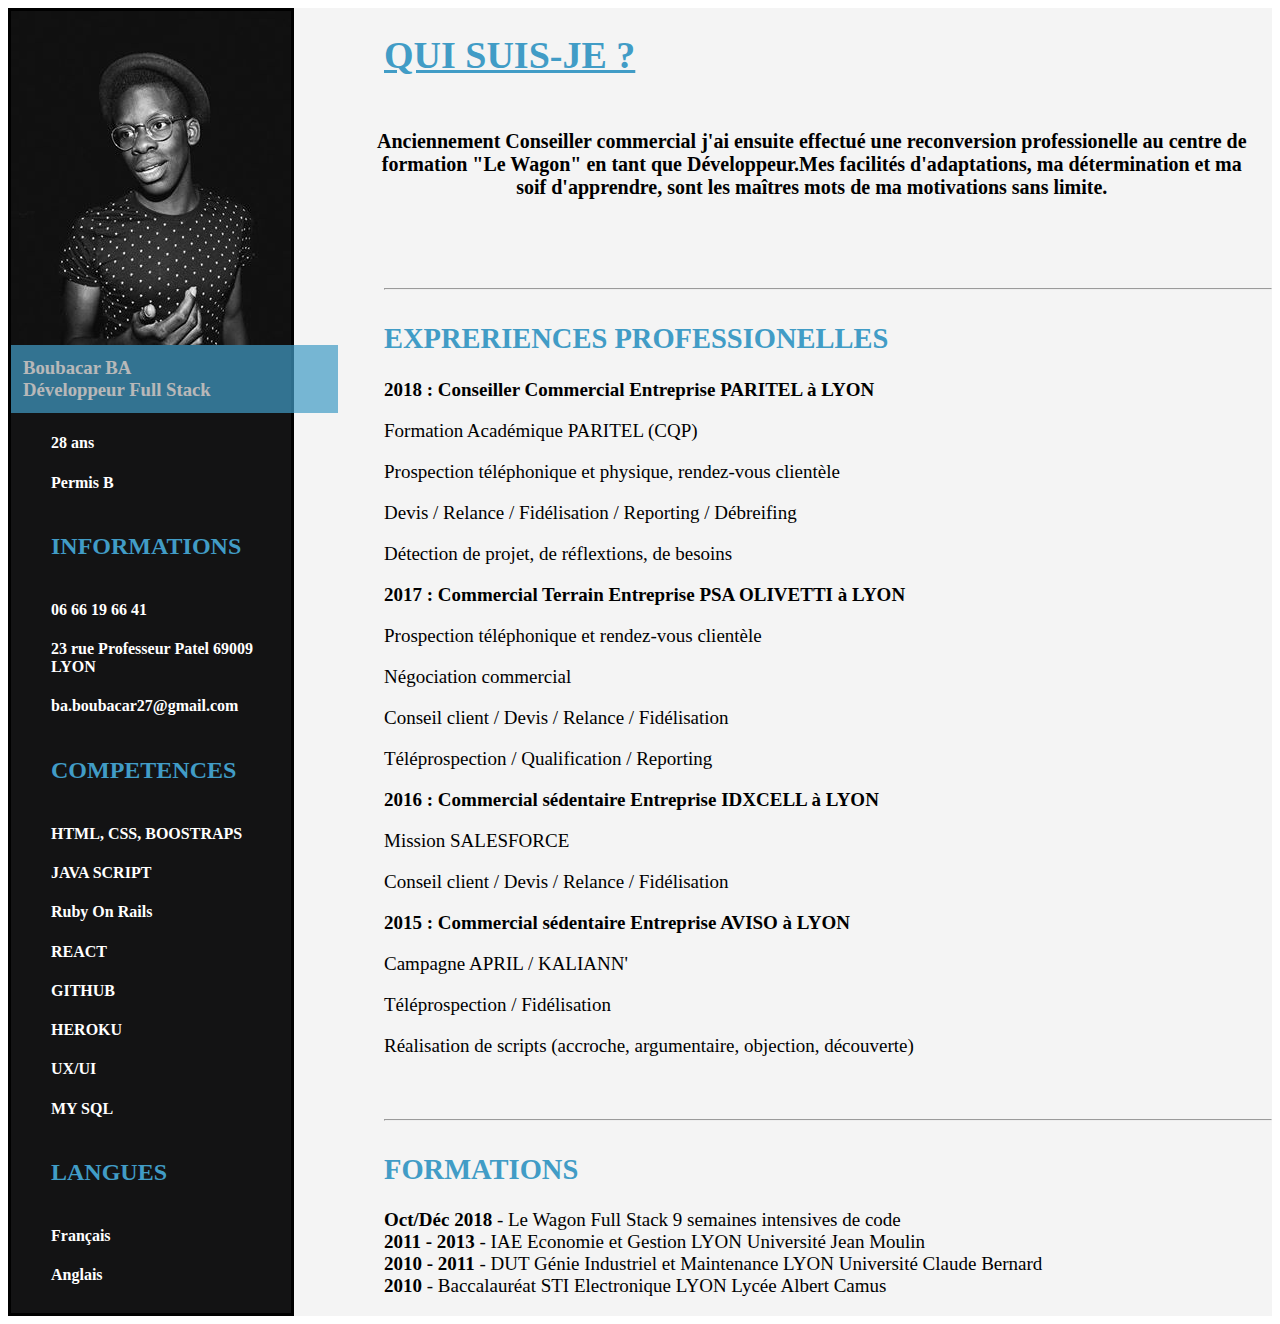
<file: index.html>
<!DOCTYPE html>
<html>
<head>
    <meta charset="UTF-8">
    <link rel="stylesheet" href="style.css">
    <link rel="stylesheet" href="https://use.fontawesome.com/releases/v5.6.1/css/all.css" integrity="sha384-gfdkjb5BdAXd+lj+gudLWI+BXq4IuLW5IT+brZEZsLFm++aCMlF1V92rMkPaX4PP" crossorigin="anonymous">
  <title>CV Boubacar BA</title>
</head>
<body>
  <div id="container">
  <div class="barre">
    <img src="photo_profil.jpg">
    <h3><strong>Boubacar BA</strong><br> Développeur Full Stack</h3>
    <ul>
      <h4>28 ans</h4>
      <h4>Permis B</h4>
      <li><h2>INFORMATIONS</h2></li>
        <h4>06 66 19 66 41</h4>
        <h4>23 rue Professeur Patel 69009 LYON</h4>
        <h4>ba.boubacar27@gmail.com</h4>
      <li><h2>COMPETENCES</h2></li>
        <h4> HTML, CSS, BOOSTRAPS</h4>
        <h4>JAVA SCRIPT</h4>
        <h4>Ruby On Rails</h4>
        <h4>REACT</h4>
        <h4>GITHUB</h4>
        <h4>HEROKU</h4>
        <h4>UX/UI</h4>
        <h4>MY SQL</h4>
      <li><h2>LANGUES</h2></li>
        <h4>Français</h4>
        <h4>Anglais</h4>
    </ul>
  </div>
  <div class="barre2">
    <div class="intro">
    <h1>QUI SUIS-JE ?</h1>
    <h3>Anciennement Conseiller commercial j'ai <strong>ensuite effectué une reconversion professionelle au centre de formation "Le Wagon" en tant que Développeur.</strong>Mes facilités d'adaptations, ma détermination et ma soif d'apprendre, sont les maîtres mots de ma motivations sans limite.</h3>
  </div>
    <ul><hr>
      <li><h2>EXPRERIENCES PROFESSIONELLES</h2></li>
          <li><strong>2018 : Conseiller Commercial Entreprise PARITEL à LYON</strong></li>
            <p>Formation Académique PARITEL (CQP)</p>
            <p>Prospection téléphonique et physique, rendez-vous clientèle</p>
            <p>Devis / Relance / Fidélisation / Reporting / Débreifing</p>
            <p>Détection de projet, de réflextions, de besoins</p>
          <li><strong>2017 : Commercial Terrain Entreprise PSA OLIVETTI à LYON</strong></li>
            <p>Prospection téléphonique et rendez-vous clientèle</p>
            <p>Négociation commercial</p>
            <p>Conseil client / Devis / Relance / Fidélisation</p>
            <p>Téléprospection / Qualification / Reporting</p>
          <li><strong>2016 : Commercial sédentaire Entreprise IDXCELL à LYON</strong></li>
            <p>Mission SALESFORCE</p>
            <p>Conseil client / Devis / Relance / Fidélisation</p>
          <li><strong>2015 : Commercial sédentaire Entreprise AVISO à LYON</strong></li>
            <p>Campagne APRIL / KALIANN'</p>
            <p>Téléprospection / Fidélisation</p>
            <p>Réalisation de scripts (accroche, argumentaire, objection, découverte)</p>
        </ul>
        <ul><hr>
      <li><h2>FORMATIONS</h2></li>
          <li><strong>Oct/Déc 2018</strong> - Le Wagon Full Stack 9 semaines intensives de code</li>
          <li><strong>2011 - 2013</strong> - IAE Economie et Gestion LYON Université Jean Moulin </li>
          <li><strong>2010 - 2011</strong> - DUT Génie Industriel et Maintenance LYON Université Claude Bernard</li>
          <li><strong>2010</strong> - Baccalauréat STI Electronique LYON Lycée Albert Camus</li>
        </ul>
  </div>
  </div>
</body>
</file>
<file: style.css>
#container{
  display:flex;
  background-color: #f4f4f4;
}

.barre h3{
  border: 12px solid #419cc6;
  background-color: #419cc6;
  margin-top: -4px;
  margin-right: -47px;
  opacity: 0.7;
}

.barre{
  border:3px solid black;
  background-color: #131314;
  width: 58%;
}

.barre h1, h2, h3, h4, li{
  color: white;
}


.barre p{
  color:white;
}

.barre2 h3, h5, li{
  display:inline-block;
  width: 95%;
  color:black;
}

.barre2 h3{
  text-align:center;
  font-size: 20px;
  margin: 27px;
}
.barre2 h1{
  padding-left: 40px;
  text-decoration: underline;
}

.barre2 h1, h2{
  color:#419cc6;
}

.barre2 h5{
  margin: 31px;
  width: 1100px
  font-size: 40px;
  text-align: center;
}

.barre2{
  font-size: 19px;
  margin-left: 50px;
}

.barre2 ul{
  margin-top:62px;
}
</file>
